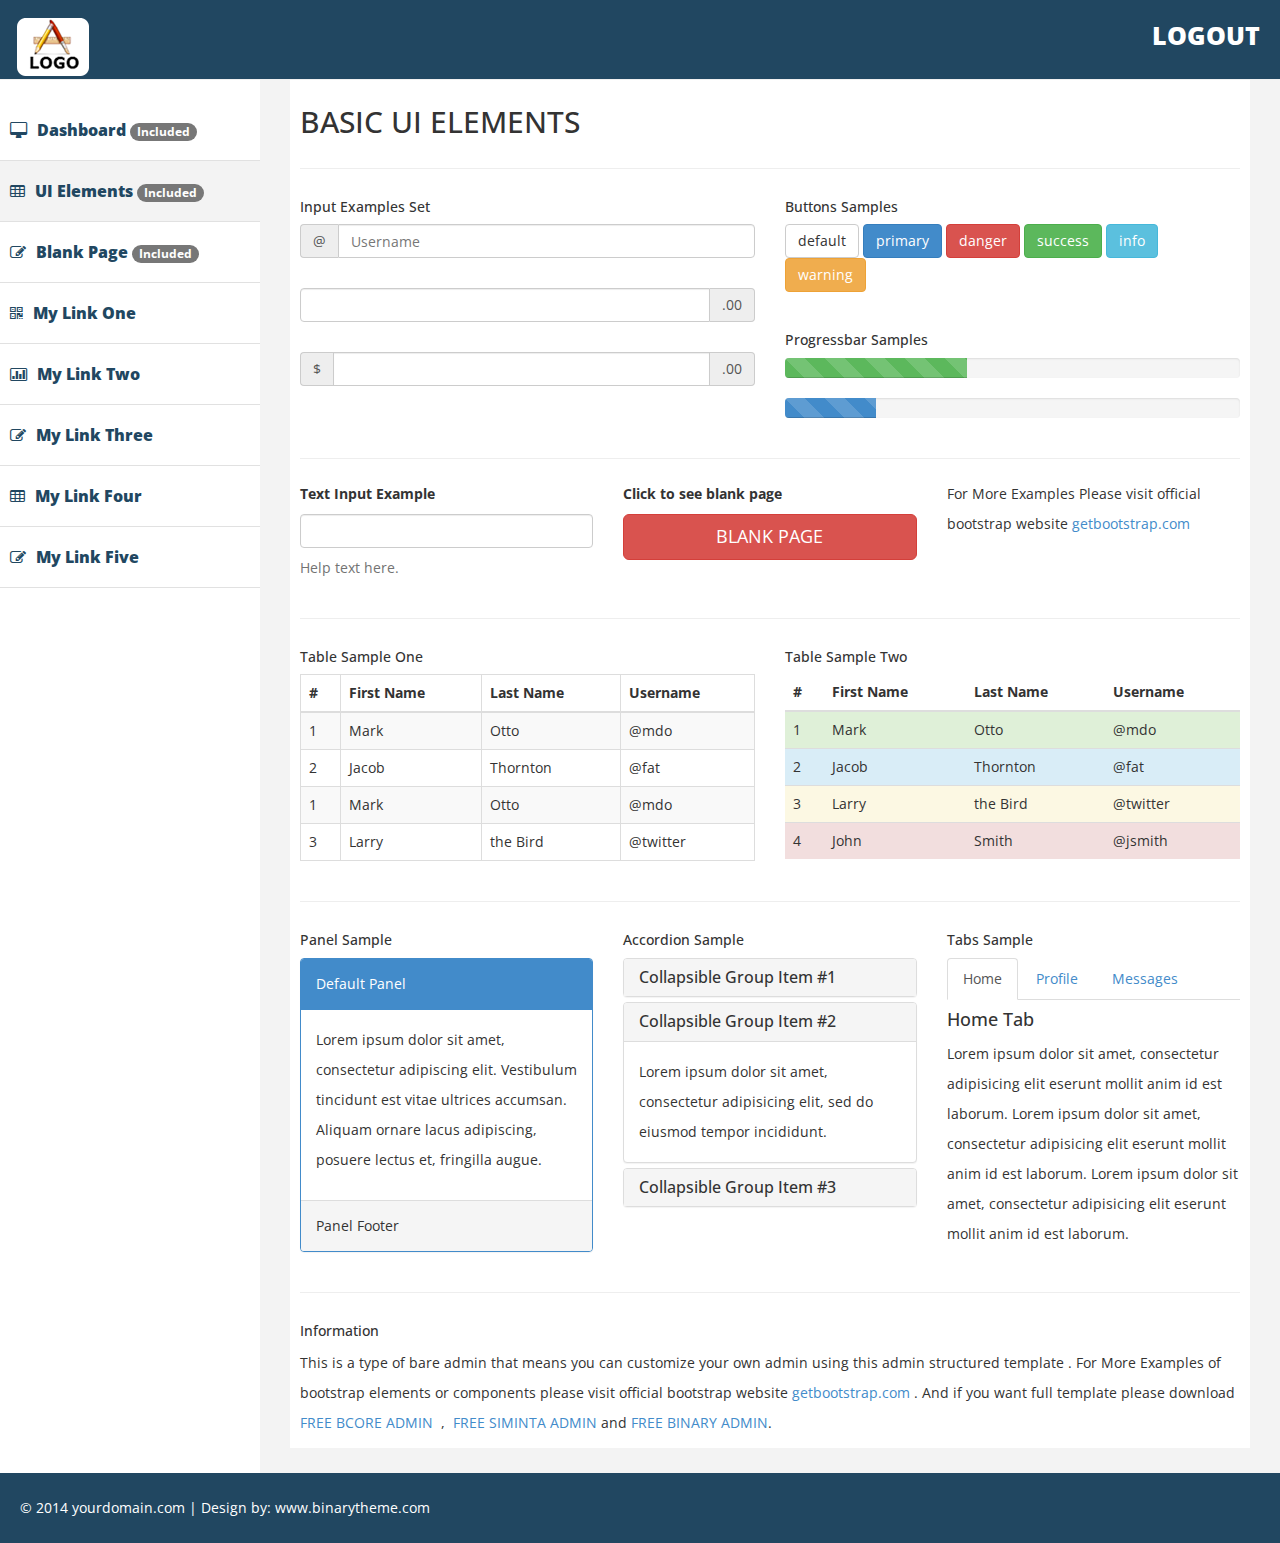
<file: simple/ui.html>
﻿<!DOCTYPE html>
<html xmlns="http://www.w3.org/1999/xhtml">
<head>
      <meta charset="utf-8" />
    <meta name="viewport" content="width=device-width, initial-scale=1.0" />
    <title>Simple Responsive Admin</title>
	<!-- BOOTSTRAP STYLES-->
    <link href="assets/css/bootstrap.css" rel="stylesheet" />
     <!-- FONTAWESOME STYLES-->
    <link href="assets/css/font-awesome.css" rel="stylesheet" />
        <!-- CUSTOM STYLES-->
    <link href="assets/css/custom.css" rel="stylesheet" />
     <!-- GOOGLE FONTS-->
   <link href='http://fonts.googleapis.com/css?family=Open+Sans' rel='stylesheet' type='text/css' />
</head>
<body>
     
           
          
    <div id="wrapper">
         <div class="navbar navbar-inverse navbar-fixed-top">
            <div class="adjust-nav">
                <div class="navbar-header">
                    <button type="button" class="navbar-toggle" data-toggle="collapse" data-target=".sidebar-collapse">
                        <span class="icon-bar"></span>
                        <span class="icon-bar"></span>
                        <span class="icon-bar"></span>
                    </button>
                    <a class="navbar-brand" href="#">
                        <img src="assets/img/logo.png" />
                    </a>
                </div>
              
                 <span class="logout-spn" >
                  <a href="#" style="color:#fff;">LOGOUT</a>  

                </span>
            </div>
        </div>
        <!-- /. NAV TOP  -->
        <nav class="navbar-default navbar-side" role="navigation">
            <div class="sidebar-collapse">
                <ul class="nav" id="main-menu">
                 


                     <li> 
                        <a href="index.html" ><i class="fa fa-desktop "></i>Dashboard <span class="badge">Included</span></a>
                    </li>
                   

                    <li class="active-link">
                        <a href="ui.html"><i class="fa fa-table "></i>UI Elements  <span class="badge">Included</span></a>
                    </li>
                    <li>
                        <a href="blank.html"><i class="fa fa-edit "></i>Blank Page  <span class="badge">Included</span></a>
                    </li>


 <li>
                        <a href="#"><i class="fa fa-qrcode "></i>My Link One</a>
                    </li>
                    <li>
                        <a href="#"><i class="fa fa-bar-chart-o"></i>My Link Two</a>
                    </li>

                    <li>
                        <a href="#"><i class="fa fa-edit "></i>My Link Three </a>
                    </li>
                    <li>
                        <a href="#"><i class="fa fa-table "></i>My Link Four</a>
                    </li>
                     <li>
                        <a href="#"><i class="fa fa-edit "></i>My Link Five </a>
                    </li>
                </ul>
                            </div>

        </nav>
        <!-- /. NAV SIDE  -->
        <div id="page-wrapper" >
          <div id="page-inner">
                <div class="row">
                    <div class="col-md-12">
                        <h2>BASIC UI ELEMENTS</h2>
                    </div>
                </div>
                <!-- /. ROW  -->
                <hr />
                <div class="row">
                    <div class="col-lg-6 col-md-6 col-sm-6 col-xs-6">
                        <h5>Input Examples Set</h5>
                       <div class="input-group">
  <span class="input-group-addon">@</span>
  <input type="text" class="form-control" placeholder="Username" />
</div>
<br />
<div class="input-group">
  <input type="text" class="form-control" />
  <span class="input-group-addon">.00</span>

</div>
<br />
<div class="input-group">
  <span class="input-group-addon">$</span>
  <input type="text" class="form-control" />
  <span class="input-group-addon">.00</span>
</div>
                    </div>
                   
                    <div class="col-lg-6 col-md-6">
                        <h5>Buttons Samples</h5>
                        <a href="#" class="btn btn-default">default</a>
                        <a href="#" class="btn btn-primary">primary</a>
                        <a href="#" class="btn btn-danger">danger</a>
                        <a href="#" class="btn btn-success">success</a>
                        <a href="#" class="btn btn-info">info</a>
                        <a href="#" class="btn btn-warning">warning</a>
                        <br>
                        <br>
                        <h5>Progressbar Samples</h5>
                        <div class="progress progress-striped">
                            <div class="progress-bar progress-bar-success" role="progressbar" aria-valuenow="40" aria-valuemin="0" aria-valuemax="100" style="width: 40%">
                                <span class="sr-only">40% Complete (success)</span>
                            </div>
                        </div>
                        <div class="progress progress-striped active">
                            <div class="progress-bar progress-bar-primary" role="progressbar" aria-valuenow="20" aria-valuemin="0" aria-valuemax="100" style="width: 20%">
                                <span class="sr-only">20% Complete</span>
                            </div>
                        </div>


                    </div>

                </div>
                <!-- /. ROW  -->
                <hr>
                <div class="row">
                    <div class="col-lg-4 col-md-4">
                        <div class="form-group">
                            <label>Text Input Example</label>
                            <input class="form-control" />
                            <p class="help-block">Help text here.</p>
                        </div>
                    </div>
                    <div class="col-lg-4 col-md-4">
                        <label>Click to see blank page</label>
                        <a href="blank.html" target="_blank" class="btn btn-danger btn-lg btn-block">BLANK PAGE</a>
                    </div>
                    <div class="col-lg-4 col-md-4">
                        For More Examples Please visit official bootstrap website <a href="http://getbootstrap.com" target="_blank">getbootstrap.com</a>
                    </div>
                </div>
                <hr>
                <div class="row">
                    <div class="col-lg-6 col-md-6">
                        <h5>Table  Sample One</h5>
                        <table class="table table-striped table-bordered table-hover">
                            <thead>
                                <tr>
                                    <th>#</th>
                                    <th>First Name</th>
                                    <th>Last Name</th>
                                    <th>Username</th>
                                </tr>
                            </thead>
                            <tbody>
                                <tr>
                                    <td>1</td>
                                    <td>Mark</td>
                                    <td>Otto</td>
                                    <td>@mdo</td>
                                </tr>
                                <tr>
                                    <td>2</td>
                                    <td>Jacob</td>
                                    <td>Thornton</td>
                                    <td>@fat</td>
                                </tr>
                                <tr>
                                    <td>1</td>
                                    <td>Mark</td>
                                    <td>Otto</td>
                                    <td>@mdo</td>
                                </tr>
                                <tr>
                                    <td>3</td>
                                    <td>Larry</td>
                                    <td>the Bird</td>
                                    <td>@twitter</td>
                                </tr>
                            </tbody>
                        </table>

                    </div>
                    <div class="col-lg-6 col-md-6">
                        <h5>Table  Sample Two</h5>
                        <div class="table-responsive">
                            <table class="table">
                                <thead>
                                    <tr>
                                        <th>#</th>
                                        <th>First Name</th>
                                        <th>Last Name</th>
                                        <th>Username</th>
                                    </tr>
                                </thead>
                                <tbody>
                                    <tr class="success">
                                        <td>1</td>
                                        <td>Mark</td>
                                        <td>Otto</td>
                                        <td>@mdo</td>
                                    </tr>
                                    <tr class="info">
                                        <td>2</td>
                                        <td>Jacob</td>
                                        <td>Thornton</td>
                                        <td>@fat</td>
                                    </tr>
                                    <tr class="warning">
                                        <td>3</td>
                                        <td>Larry</td>
                                        <td>the Bird</td>
                                        <td>@twitter</td>
                                    </tr>
                                    <tr class="danger">
                                        <td>4</td>
                                        <td>John</td>
                                        <td>Smith</td>
                                        <td>@jsmith</td>
                                    </tr>
                                </tbody>
                            </table>
                        </div>
                    </div>
                </div>
                <!-- /. ROW  -->
                <hr>


                <div class="row">
                    <div class="col-lg-4 col-md-4">
                        <h5>Panel Sample</h5>
                        <div class="panel panel-primary">
                            <div class="panel-heading">
                                Default Panel
                            </div>
                            <div class="panel-body">
                                <p>Lorem ipsum dolor sit amet, consectetur adipiscing elit. Vestibulum tincidunt est vitae ultrices accumsan. Aliquam ornare lacus adipiscing, posuere lectus et, fringilla augue.</p>
                            </div>
                            <div class="panel-footer">
                                Panel Footer
                            </div>
                        </div>
                    </div>
                    <div class="col-lg-4 col-md-4">
                        <h5>Accordion Sample</h5>
                        <div class="panel-group" id="accordion">
                            <div class="panel panel-default">
                                <div class="panel-heading">
                                    <h4 class="panel-title">
                                        <a data-toggle="collapse" data-parent="#accordion" href="#collapseOne" class="collapsed">Collapsible Group Item #1</a>
                                    </h4>
                                </div>
                                <div id="collapseOne" class="panel-collapse collapse" style="height: 0px;">
                                    <div class="panel-body">
                                        Lorem ipsum dolor sit amet, consectetur adipisicing elit, sed do eiusmod tempor incididunt.
                                    </div>
                                </div>
                            </div>
                            <div class="panel panel-default">
                                <div class="panel-heading">
                                    <h4 class="panel-title">
                                        <a data-toggle="collapse" data-parent="#accordion" href="#collapseTwo">Collapsible Group Item #2</a>
                                    </h4>
                                </div>
                                <div id="collapseTwo" class="panel-collapse in" style="height: auto;">
                                    <div class="panel-body">
                                        Lorem ipsum dolor sit amet, consectetur adipisicing elit, sed do eiusmod tempor incididunt.

                                    </div>
                                </div>
                            </div>
                            <div class="panel panel-default">
                                <div class="panel-heading">
                                    <h4 class="panel-title">
                                        <a data-toggle="collapse" data-parent="#accordion" href="#collapseThree" class="collapsed">Collapsible Group Item #3</a>
                                    </h4>
                                </div>
                                <div id="collapseThree" class="panel-collapse collapse">
                                  

                                        <div class="panel-body">
                                             Lorem ipsum dolor sit amet, consectetur adipisicing elit, sed do eiusmod tempor incididunt.
                                        </div>
                                </div>
                            </div>
                        </div>
                    </div>
                    <div class="col-lg-4 col-md-4">
                        <h5>Tabs Sample</h5>
                        <ul class="nav nav-tabs">
                            <li class="active"><a href="#home" data-toggle="tab">Home</a>
                            </li>
                            <li class=""><a href="#profile" data-toggle="tab">Profile</a>
                            </li>
                            <li class=""><a href="#messages" data-toggle="tab">Messages</a>
                            </li>

                        </ul>
                        <div class="tab-content">
                            <div class="tab-pane fade active in" id="home">
                                <h4>Home Tab</h4>
                                <p>
                                    Lorem ipsum dolor sit amet, consectetur adipisicing elit eserunt mollit anim id est laborum.
                                        Lorem ipsum dolor sit amet, consectetur adipisicing elit eserunt mollit anim id est laborum.
                                        Lorem ipsum dolor sit amet, consectetur adipisicing elit eserunt mollit anim id est laborum.
                                </p>
                            </div>
                            <div class="tab-pane fade" id="profile">
                                <h4>Profile Tab</h4>
                                <p>
                                    Lorem ipsum dolor sit amet, consectetur adipisicing elit eserunt mollit anim id est laborum.
                                        Lorem ipsum dolor sit amet, consectetur adipisicing elit eserunt mollit anim id est laborum.
                                        Lorem ipsum dolor sit amet, consectetur adipisicing elit eserunt mollit anim id est laborum.
                                </p>

                            </div>
                            <div class="tab-pane fade" id="messages">
                                <h4>Messages Tab</h4>
                                <p>
                                    Lorem ipsum dolor sit amet, consectetur adipisicing elit eserunt mollit anim id est laborum.
                                        Lorem ipsum dolor sit amet, consectetur adipisicing elit eserunt mollit anim id est laborum.
                                        Lorem ipsum dolor sit amet, consectetur adipisicing elit eserunt mollit anim id est laborum.
                                </p>

                            </div>

                        </div>
                    </div>

                </div>
                <!-- /. ROW  -->
                <hr />
                  <div class="row">
                    <div class="col-lg-12 col-md-12">
                        <h5>Information</h5>
                            This is a type of bare admin that means you can customize your own admin using this admin structured  template . For More Examples of bootstrap elements or components please visit official bootstrap website <a href="http://getbootstrap.com" target="_blank">getbootstrap.com</a>
                        . And if you want full template please download <a href="http://www.binarytheme.com/bootstrap-free-admin-dashboard-template/" target="_blank">FREE BCORE ADMIN </a>&nbsp;,&nbsp;  <a href="http://www.binarytheme.com/free-bootstrap-admin-template-siminta/" target="_blank">FREE SIMINTA ADMIN</a> and <a href="http://binarycart.com/" target="_blank">FREE BINARY ADMIN</a>.

                    </div>
                </div>
                <!-- /. ROW  -->

            </div>
            </div>
         <!-- /. PAGE WRAPPER  -->
        </div>
    <div class="footer">
      
    
             <div class="row">
                <div class="col-lg-12" >
                    &copy;  2014 yourdomain.com | Design by: <a href="http://binarytheme.com" style="color:#fff;"  target="_blank">www.binarytheme.com</a>
                </div>
        </div>
        </div>
          

     <!-- /. WRAPPER  -->
    <!-- SCRIPTS -AT THE BOTOM TO REDUCE THE LOAD TIME-->
    <!-- JQUERY SCRIPTS -->
    <script src="assets/js/jquery-1.10.2.js"></script>
      <!-- BOOTSTRAP SCRIPTS -->
    <script src="assets/js/bootstrap.min.js"></script>
      <!-- CUSTOM SCRIPTS -->
    <script src="assets/js/custom.js"></script>
    
   
</body>
</html>
</file>
<file: simple/assets/css/custom.css>
/*=============================================================
    Authour URI: www.binarycart.com
    License: Commons Attribution 3.0

    http://creativecommons.org/licenses/by/3.0/

    100% To use For Personal And Commercial Use.
    IN EXCHANGE JUST GIVE US CREDITS AND TELL YOUR FRIENDS ABOUT US
   
    ========================================================  */
/*==============================================
    GENERAL  STYLES    
    =============================================*/
body {
    font-family: 'Open Sans', sans-serif;
    line-height:30px;
}

 #wrapper {
    width: 100%;
    margin-top:50px;
}

#page-wrapper {
    padding: 15px 15px;
    min-height: 600px;
    background:#F3F3F3;
   
}
#page-inner {
    width:100%;
    margin:10px 20px 10px 0px;
    background-color:#fff!important;
    padding:10px;
}
.pad-top {
    padding-top:15px;
}
/*==============================================
    MENU STYLES    
    =============================================*/

.sidebar-collapse .nav {
	padding:0;
    padding-top:50px;
}

.sidebar-collapse > .nav > li > a {
	padding:15px 10px;
    color: #214761;
font-weight: 900;
font-size: 16px;
}
.sidebar-collapse > .nav > li {
	border-bottom:1px solid #e1e1e1;
}
.sidebar-collapse .nav > li > a:hover,
.sidebar-collapse .nav > li > a:focus {
	
	background:#F3F3F3;
	outline:0;
}

.navbar-side {
	border:none;
	background-color: #fff;
	
}
.navbar-inverse {

background-color: #214761;
border-color: #F0F0F0;
min-height: 80px;
}


.nav > li > a > i {
    margin-right:10px;
}
.logout-spn {
    float:right;
    color:#fff;
    font-size:25px;
    font-weight:800;
    margin:20px;

}
    .logout-spn a {
        text-decoration:none;
    }
.active-link {
    background-color:#f3f3f3;
}
    
/*==============================================
    DASHBOARD STYLES    
    =============================================*/
.div-square {
    padding:5px;
    border:3px double #e1e1e1;
    -webkit-border-radius:8px;
   -moz-border-radius:8px;
    border-radius:8px;
    margin:5px;

}

.div-square> a,.div-square> a:hover {
    color:#808080;
     text-decoration:none;
}
/*==============================================
    FOOTER STYLES     
    =============================================*/
.footer {
    background-color:#214761;
    width:100%;
    color:#fff;
    padding:20px 50px 20px 50px;
     padding-left:20px;
     height: 100%;
}





    .footer > a, .footer>a:hover {
       
        color:#fff;
    }

/*==============================================
    MEDIA QUERIES     
    =============================================*/
 
 @media(min-width:768px) {
     #page-wrapper{
               margin: 0 0 0 260px;
        padding: 15px 30px;
     }


    .navbar-side {
        z-index: 1;
        position: absolute;
        width: 260px;
       
    }

 
}
</file>
